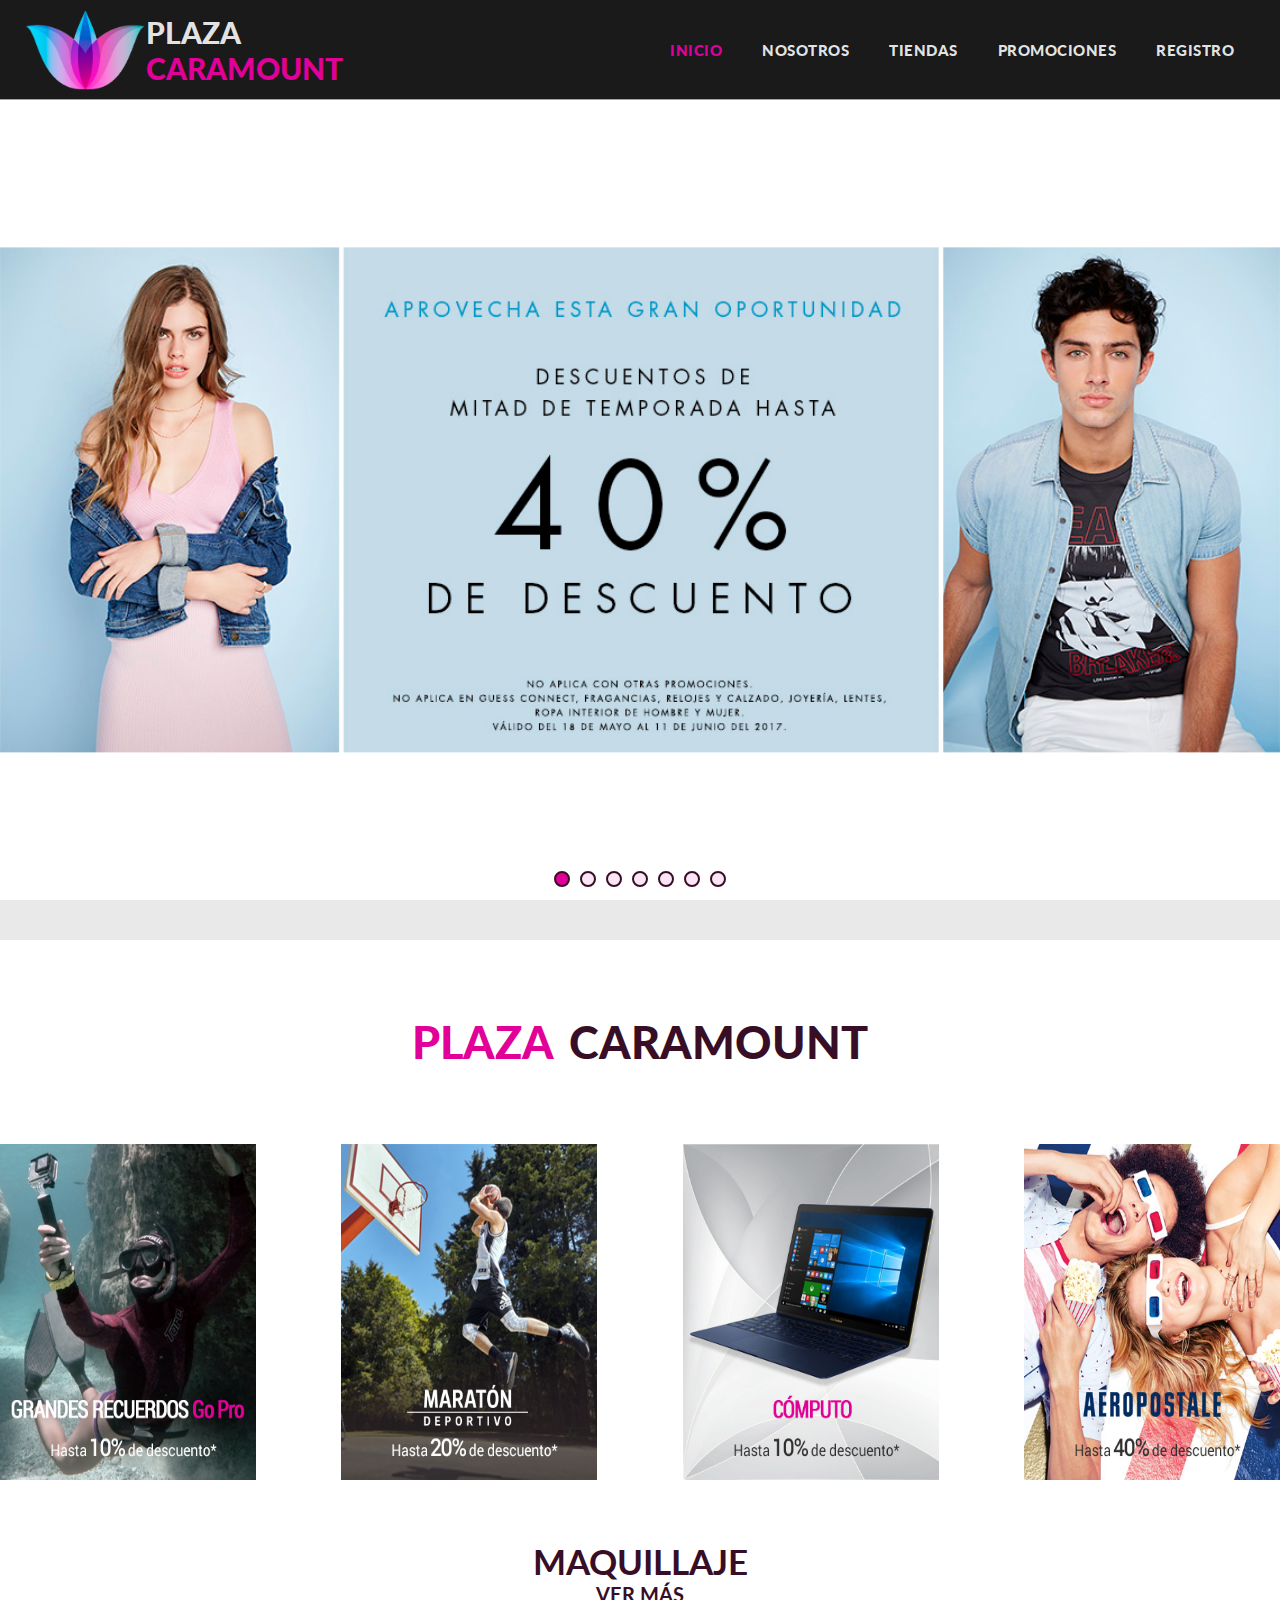
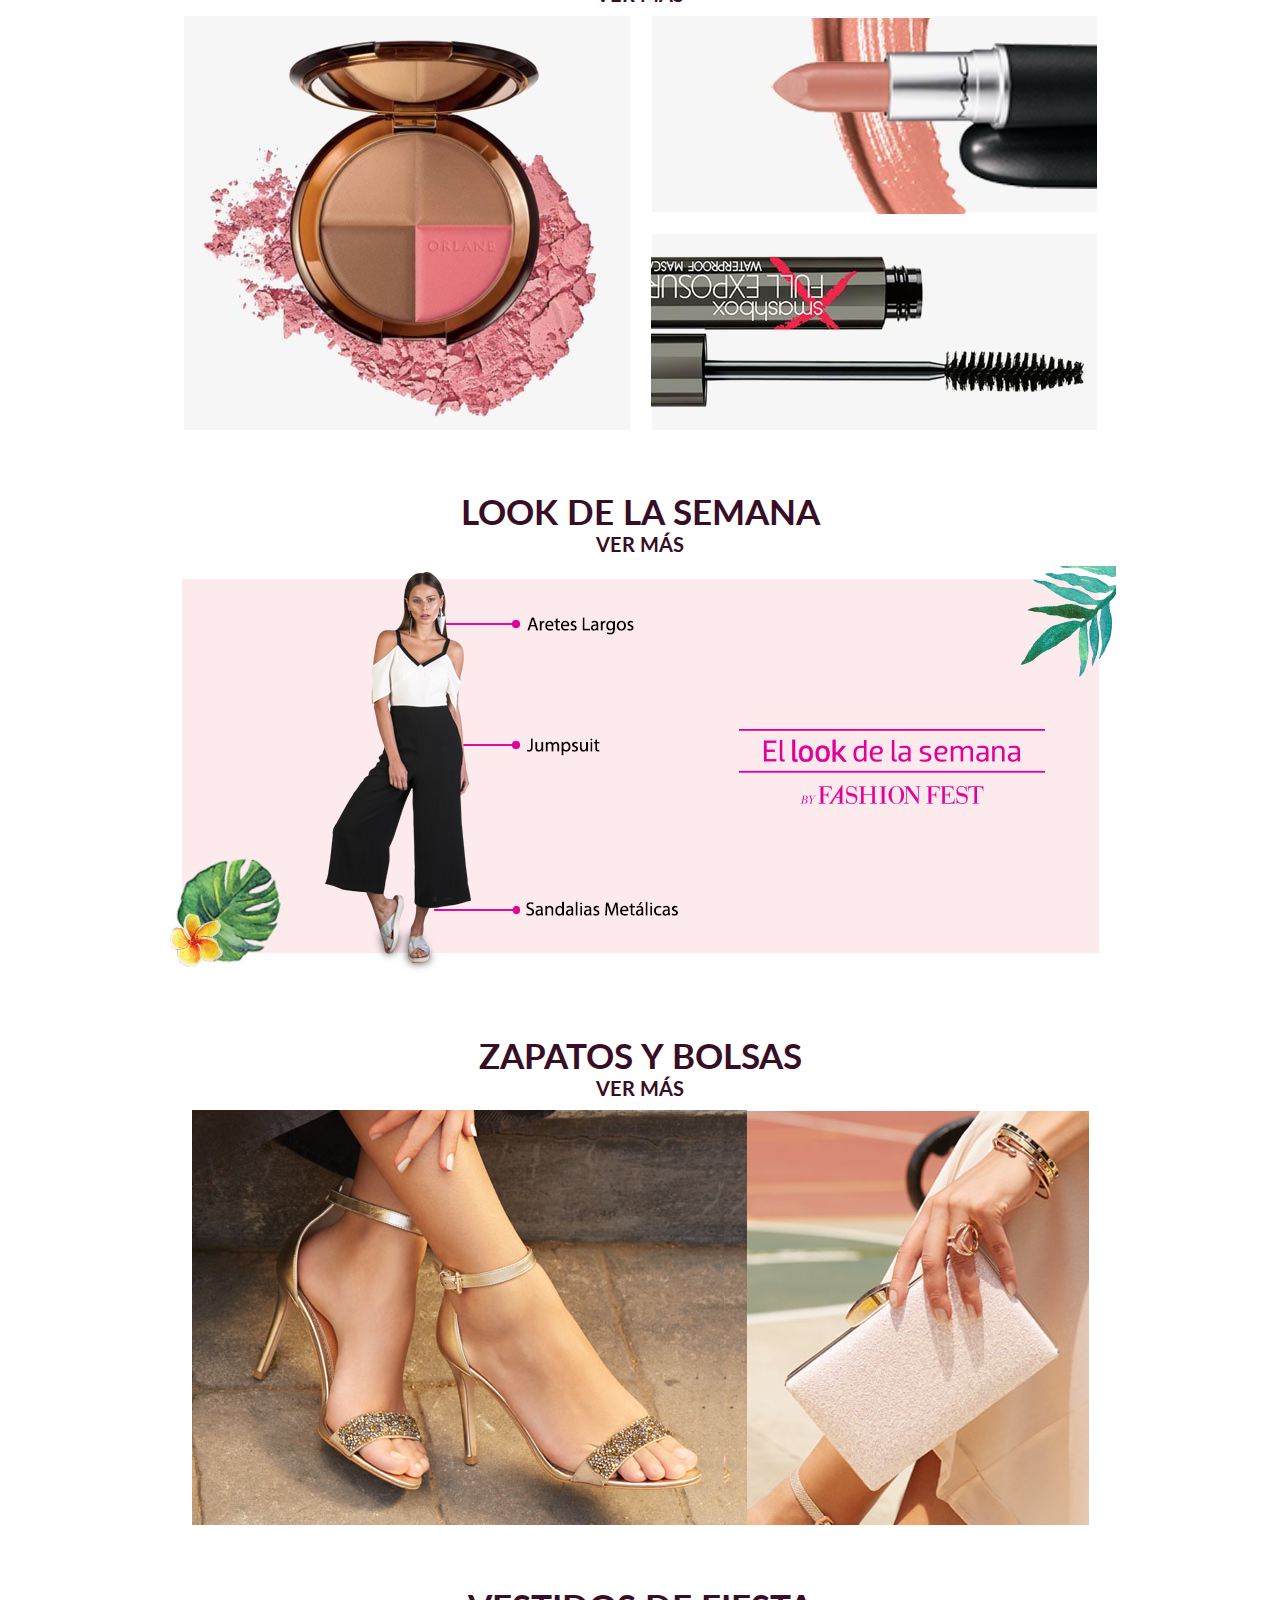
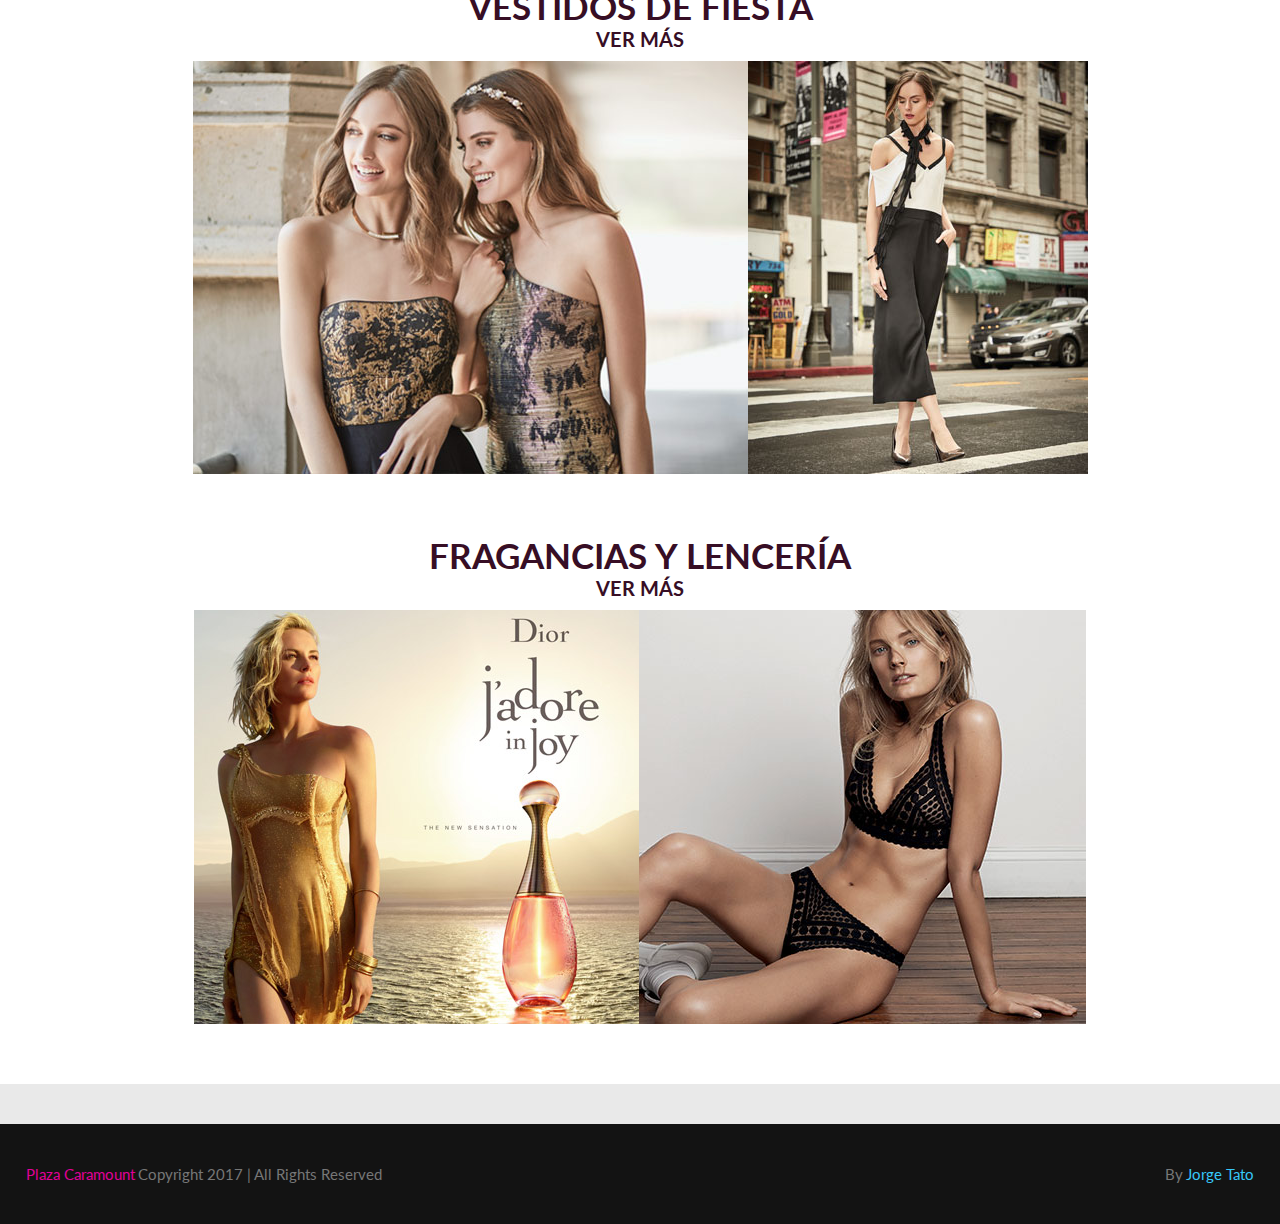
<file: docs/index.html>
<!DOCTYPE html>
<html lang="en">
  <head>
    <meta charset="UTF-8"/>
    <meta name="viewport" content="width=device-width, initial-scale=1.0"/>
    <meta http-equiv="X-UA-Compatible" content="ie=edge"/>
    <title>Plaza Olmos</title><!-- Titulo -->
<!-- Fuente 'Lato' -->
<link href='https://fonts.googleapis.com/css?family=Lato:400,700,300,100,100italic,900,300italic,400italic,700italic,900italic'   rel='stylesheet' type='text/css'>        
<!-- CSS Animaciones -->
<link rel="stylesheet" href="css/animate.css" media="screen" title="no title" charset="utf-8">
<!-- CSS Iconos -->
<link rel="stylesheet" href="css/icons.css" media="screen" title="no title" charset="utf-8">
<!-- CSS Styles -->
    <link rel="stylesheet" href="css/styles.css"/>
  </head>
  <body>
    <div id="wrapper"><!-- wrapper -->
      <main id="main"><!-- Main -->
        <div id="header_nav_wrapper">
          <div id="header_nav_wrapper_center">
            <header id="header"> <img src="img/logo.png" alt="" id="logomenu"/>
              <h2 id="plazacaramountmenu"><span class="plaza" id="plazamenu">Plaza </span><span class="caramount" id="caramountmenu">Caramount</span></h2><!-- Fin H2 -->
            </header><!-- Fin Header -->
            <nav id="nav">
              <div id="toggle"><span class="icon-menu"></span></div><!-- Fin Toggle -->
              <ul>
                <li><a href="#" id="amenu">Inicio</a></li>
                <li><a href="nosotros.html" id="amenu2">Nosotros</a></li>
                <li><a href="tiendas.html" id="amenu3">Tiendas</a></li>
                <li><a href="construccion.html" id="amenu4">Promociones</a></li>
                <li><a href="registro.html" id="amenu5">Registro</a></li>
              </ul>
            </nav><!-- Fin Nav -->
          </div><!-- Fin Header Nav Grapper Center -->
        </div><!-- Fin Header Nav wrapper -->
<!-- SLIDER -->
        <section class="slider-container">
          <ul class="slider-wrapper" id="slider"><!-- IMAGENES Y TEXTO -->
            <li class="slide-current"><img src="img/1.jpg" alt="Imagen 1"/>
              <div class="caption">
                <h3 class="caption-title">Arriba la moda</h3>
                <p>Hasta 40% de descuento y 9 meses sin intereses en toda la ropa de temporada.</p>
              </div>
            </li>
            <li><img src="img/2.jpg" alt="Imagen 2"/>
              <div class="caption">
                <h3 class="caption-title">Feria del Aire</h3>
                <p>Hasta 4% de descuento y 13 meses sin intereses en toda la linea blanca y accesorios para el hogar.</p>
              </div>
            </li>
            <li><img src="img/3.jpg" alt="Imagen 3"/>
              <div class="caption">
                <h3 class="caption-title">Dale vida a tu hogar</h3>
                <p>Hasta 15% de descuento en todos los muebles y accesorios para el hogar.</p>
              </div>
            </li>
            <li><img src="img/4.jpg" alt="Imagen 4"/>
              <div class="caption">
                <h3 class="caption-title">Maratón deportivo</h3>
                <p>Hasta 20% de descuento en todos los aparatos y accesorios deportivos.</p>
              </div>
            </li>
            <li><img src="img/5.jpg" alt="Imagen 5"/>
              <div class="caption">
                <h3 class="caption-title">Pantallas</h3>
                <p>Hasta 40% de descuento en todas las pantallas de todas las marcas.</p>
              </div>
            </li>
            <li><img src="img/6.jpg" alt="Imagen 6"/>
              <div class="caption">
                <h3 class="caption-title">Mujer Look de la semana</h3>
                <p>Descubre el look de la semana femenino por Fashion Fest y llevate increibles descuentos.</p>
              </div>
            </li>
            <li><img src="img/7.jpg" alt="Imagen 7"/>
              <div class="caption">
                <h3 class="caption-title">Hombre Look de la semana</h3>
                <p>Descubre el look de la semana masculino por Fashion Fest y llevate increibles descuentos.</p>
              </div>
            </li><!-- FIN IMAGENES Y TEXTO -->
          </ul><!-- FIN UL SLIDER WRAPPER -->
<!-- Controles -->
          <ul class="slider-controls" id="slider-controls"></ul>
        </section><!-- FIN SLIDER-CONTAINER -->
<!-- FIN SLIDER -->
        <section class="primero">
          <div class="sec1"><span class="in11">Plaza </span><span class="in12">Caramount</span></div>
          <div class="sec2"><img src="img/a1.jpg" alt="Go Pro"/><img src="img/a2.jpg" alt="Deportes"/><img src="img/a3.jpg" alt="Computo"/><img src="img/a4.jpg" alt="Aeropostale"/></div>
          <div class="sec3"><span class="in31">Maquillaje                </span></div>
          <div class="sec4"><a class="in41" href="construccion.html" target="Maquillage">Ver más</a></div>
          <div class="sec5"><img src="img/b1.jpg" alt=""/></div>
          <div class="sec3"><span class="in31">Look de la semana                </span></div>
          <div class="sec4"><a class="in41" href="construccion.html" target="Maquillage">Ver más</a></div>
          <div class="sec5"><img src="img/b2.jpg" alt=""/></div>
          <div class="sec3"><span class="in31">Zapatos y Bolsas               </span></div>
          <div class="sec4"><a class="in41" href="construccion.html" target="Maquillage">Ver más</a></div>
          <div class="sec5"><img src="img/b3.jpg" alt=""/><img src="img/b4.jpg" alt=""/></div>
          <div class="sec3"><span class="in31">Vestidos de Fiesta               </span></div>
          <div class="sec4"><a class="in41" href="construccion.html" target="Maquillage">Ver más</a></div>
          <div class="sec5"><img src="img/b5.jpg" alt=""/><img src="img/b6.jpg" alt=""/></div>
          <div class="sec3"><span class="in31">Fragancias y Lencería              </span></div>
          <div class="sec4"><a class="in41" href="construccion.html" target="Maquillage">Ver más</a></div>
          <div class="sec5"><img src="img/b7.jpg" alt=""/><img src="img/b8.jpg" alt=""/></div>
        </section>
      </main><!-- Fin Main -->                
    </div><!-- Fin Wrapper -->
    <footer id="footer">
      <div class="foot_contain">
        <div class="fot1"><a class="fot11" href="index.html">Plaza Caramount</a>
          <p class="fot12">Copyright 2017 | All Rights Reserved</p>
        </div>
        <div class="fot2"><span class="fot21">By</span><a class="fot22" href="https://www.facebook.com/jorge.tato.39">Jorge Tato</a></div>
      </div>
    </footer>
  </body>
</html>
<script src="js/jquery-3.2.1.min.js"></script><!-- JS Jquery -->
<script src="js/scripts.js"></script><!-- JS Scripts -->
</file>
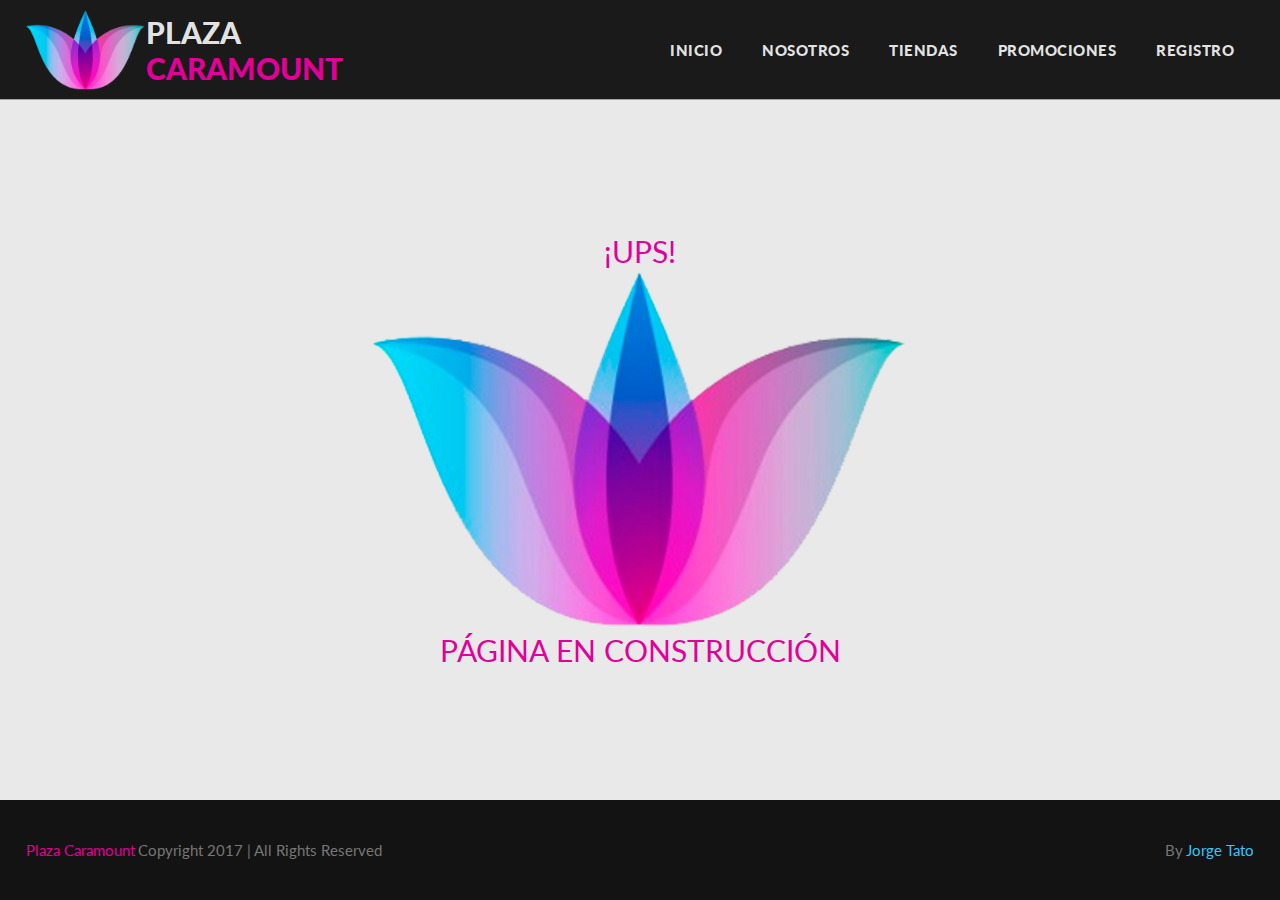
<file: docs/construccion.html>
<!DOCTYPE html>
<html lang="en">
  <head>
    <meta charset="UTF-8"/>
    <meta name="viewport" content="width=device-width, initial-scale=1.0"/>
    <meta http-equiv="X-UA-Compatible" content="ie=edge"/>
    <title>Plaza Olmos</title><!-- Titulo -->
<!-- Fuente 'Lato' -->
<link href='https://fonts.googleapis.com/css?family=Lato:400,700,300,100,100italic,900,300italic,400italic,700italic,900italic'   rel='stylesheet' type='text/css'>        
<!-- CSS Animaciones -->
<link rel="stylesheet" href="css/animate.css" media="screen" title="no title" charset="utf-8">
<!-- CSS Iconos -->
<link rel="stylesheet" href="css/icons.css" media="screen" title="no title" charset="utf-8">
<!-- CSS Styles -->
    <link rel="stylesheet" href="css/styles.css"/>
  </head>
  <body>
    <div id="wrapper"><!-- wrapper -->
      <main id="main"><!-- Main -->
        <div id="header_nav_wrapper">
          <div id="header_nav_wrapper_center">
            <header id="header"> <img src="img/logo.png" alt="" id="logomenu"/>
              <h2 id="plazacaramountmenu"><span class="plaza" id="plazamenu">Plaza </span><span class="caramount" id="caramountmenu">Caramount</span></h2><!-- Fin H2 -->
            </header><!-- Fin Header -->
            <nav id="nav">
              <div id="toggle"><span class="icon-menu"></span></div><!-- Fin Toggle -->
              <ul>
                <li><a href="index.html" id="amenu1">Inicio</a></li>
                <li><a href="nosotros.html" id="amenu2">Nosotros</a></li>
                <li><a href="tiendas.html" id="amenu3">Tiendas</a></li>
                <li><a href="construccion.html" id="amenu4">Promociones</a></li>
                <li><a href="registro.html" id="amenu5">Registro</a></li>
              </ul>
            </nav><!-- Fin Nav -->
          </div><!-- Fin Header Nav Grapper Center -->
        </div><!-- Fin Header Nav wrapper -->
        <div class="construccion">
          <div class="con2">
            <p>¡Ups!</p>
          </div>
          <div class="con1"><img src="img/logo.png" alt=""/></div>
          <div class="con2">
            <p>Página en construcción</p>
          </div>
        </div>
        <footer id="footer2">
          <div class="foot_contain">
            <div class="fot1"><a class="fot11" href="index.html">Plaza Caramount</a>
              <p class="fot12">Copyright 2017 | All Rights Reserved</p>
            </div>
            <div class="fot2"><span class="fot21">By</span><a class="fot22" href="https://www.facebook.com/jorge.tato.39">Jorge Tato</a></div>
          </div>
        </footer>
      </main><!-- Fin Main -->       
    </div><!-- Fin Wrapper -->        
  </body>
</html>
<script src="js/jquery-3.2.1.min.js"></script><!-- JS Jquery -->
<script src="js/scripts.js"></script><!-- JS Scripts -->
</file>
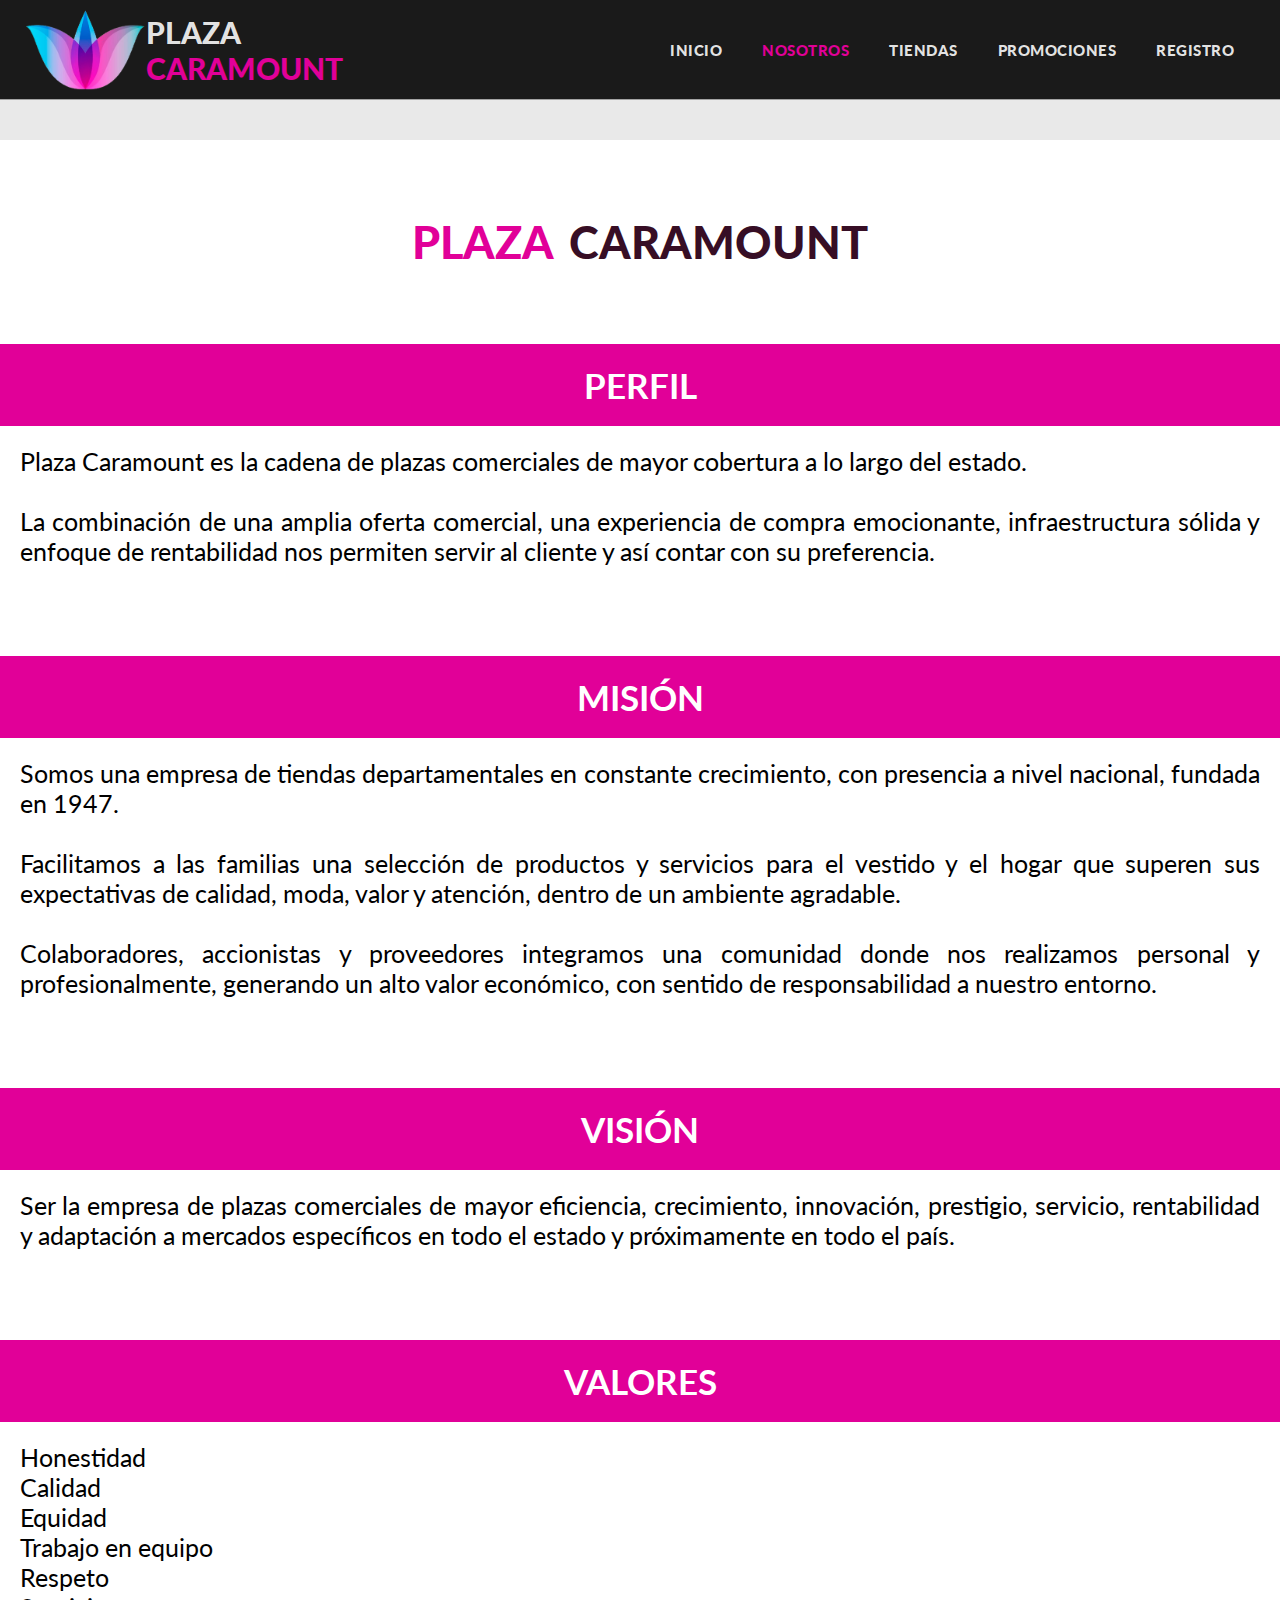
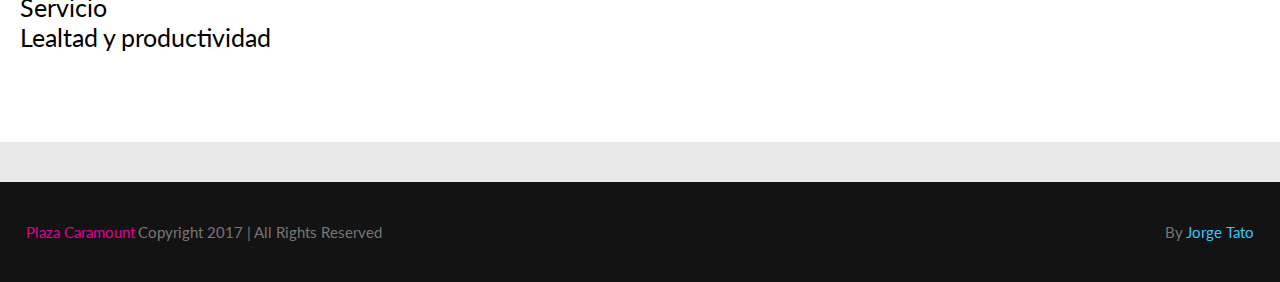
<file: docs/nosotros.html>
<!DOCTYPE html>
<html lang="en">
  <head>
    <meta charset="UTF-8"/>
    <meta name="viewport" content="width=device-width, initial-scale=1.0"/>
    <meta http-equiv="X-UA-Compatible" content="ie=edge"/>
    <title>Plaza Olmos</title><!-- Titulo -->
<!-- Fuente 'Lato' -->
<link href='https://fonts.googleapis.com/css?family=Lato:400,700,300,100,100italic,900,300italic,400italic,700italic,900italic'   rel='stylesheet' type='text/css'>        
<!-- CSS Animaciones -->
<link rel="stylesheet" href="css/animate.css" media="screen" title="no title" charset="utf-8">
<!-- CSS Iconos -->
<link rel="stylesheet" href="css/icons.css" media="screen" title="no title" charset="utf-8">
<!-- CSS Styles -->
    <link rel="stylesheet" href="css/styles.css"/>
  </head>
  <body>
    <div id="wrapper"><!-- wrapper -->
      <main id="main"><!-- Main -->
        <div id="header_nav_wrapper">
          <div id="header_nav_wrapper_center">
            <header id="header"> <img src="img/logo.png" alt="" id="logomenu"/>
              <h2 id="plazacaramountmenu"><span class="plaza" id="plazamenu">Plaza </span><span class="caramount" id="caramountmenu">Caramount</span></h2><!-- Fin H2 -->
            </header><!-- Fin Header -->
            <nav id="nav">
              <div id="toggle"><span class="icon-menu"></span></div><!-- Fin Toggle -->
              <ul>
                <li><a href="index.html" id="amenu1">Inicio</a></li>
                <li><a href="nosotros.html" id="amenu">Nosotros</a></li>
                <li><a href="tiendas.html" id="amenu2">Tiendas</a></li>
                <li><a href="construccion.html" id="amenu4">Promociones</a></li>
                <li><a href="registro.html" id="amenu5">Registro</a></li>
              </ul>
            </nav><!-- Fin Nav -->
          </div><!-- Fin Header Nav Grapper Center -->
        </div><!-- Fin Header Nav wrapper -->
        <section class="primeron">
          <div class="nst1"><span class="nst11">Plaza </span><span class="nst12">Caramount                            </span></div>
          <div class="nst3"><span class="nst31">Perfil</span></div>
          <div class="nst5">
            <div class="nst51">
              <p>Plaza Caramount es la cadena de plazas comerciales de mayor cobertura a lo largo del estado. </p><br/>
              <p>La combinación de una amplia oferta comercial, una experiencia de compra emocionante, infraestructura sólida y enfoque de rentabilidad nos permiten servir al cliente y así contar con su preferencia.</p>
            </div>
          </div>
          <div class="nst3"><span class="nst31">Misión</span></div>
          <div class="nst5">
            <div class="nst51">
              <p>Somos una empresa de tiendas departamentales en constante crecimiento, con presencia a nivel nacional, fundada en 1947. </p><br/>
              <p>Facilitamos a las familias una selección de productos y servicios para el vestido y el hogar que superen sus expectativas de calidad, moda, valor y atención, dentro de un ambiente agradable.</p><br/>
              <p>Colaboradores, accionistas y proveedores integramos una comunidad donde nos realizamos personal y profesionalmente, generando un alto valor económico, con sentido de responsabilidad a nuestro entorno.</p>
            </div>
          </div>
          <div class="nst3"><span class="nst31">Visión</span></div>
          <div class="nst5">
            <div class="nst51">
              <p>Ser la empresa de plazas comerciales de mayor eficiencia, crecimiento, innovación, prestigio, servicio, rentabilidad y adaptación a mercados específicos en todo el estado y próximamente en todo el país.</p>
            </div>
          </div>
          <div class="nst3"><span class="nst31">Valores</span></div>
          <div class="nst5">
            <div class="nst51">
              <p>Honestidad</p>
              <p>Calidad</p>
              <p>Equidad</p>
              <p>Trabajo en equipo</p>
              <p>Respeto</p>
              <p>Servicio</p>
              <p>Lealtad y productividad</p>
            </div>
          </div>
        </section>
      </main><!-- Fin Main -->                
    </div><!-- Fin Wrapper -->
    <footer id="footer">
      <div class="foot_contain">
        <div class="fot1"><a class="fot11" href="index.html">Plaza Caramount</a>
          <p class="fot12">Copyright 2017 | All Rights Reserved</p>
        </div>
        <div class="fot2"><span class="fot21">By</span><a class="fot22" href="https://www.facebook.com/jorge.tato.39">Jorge Tato</a></div>
      </div>
    </footer>
  </body>
</html>
<script src="js/jquery-3.2.1.min.js"></script><!-- JS Jquery -->
<script src="js/scripts.js"></script><!-- JS Scripts -->
</file>
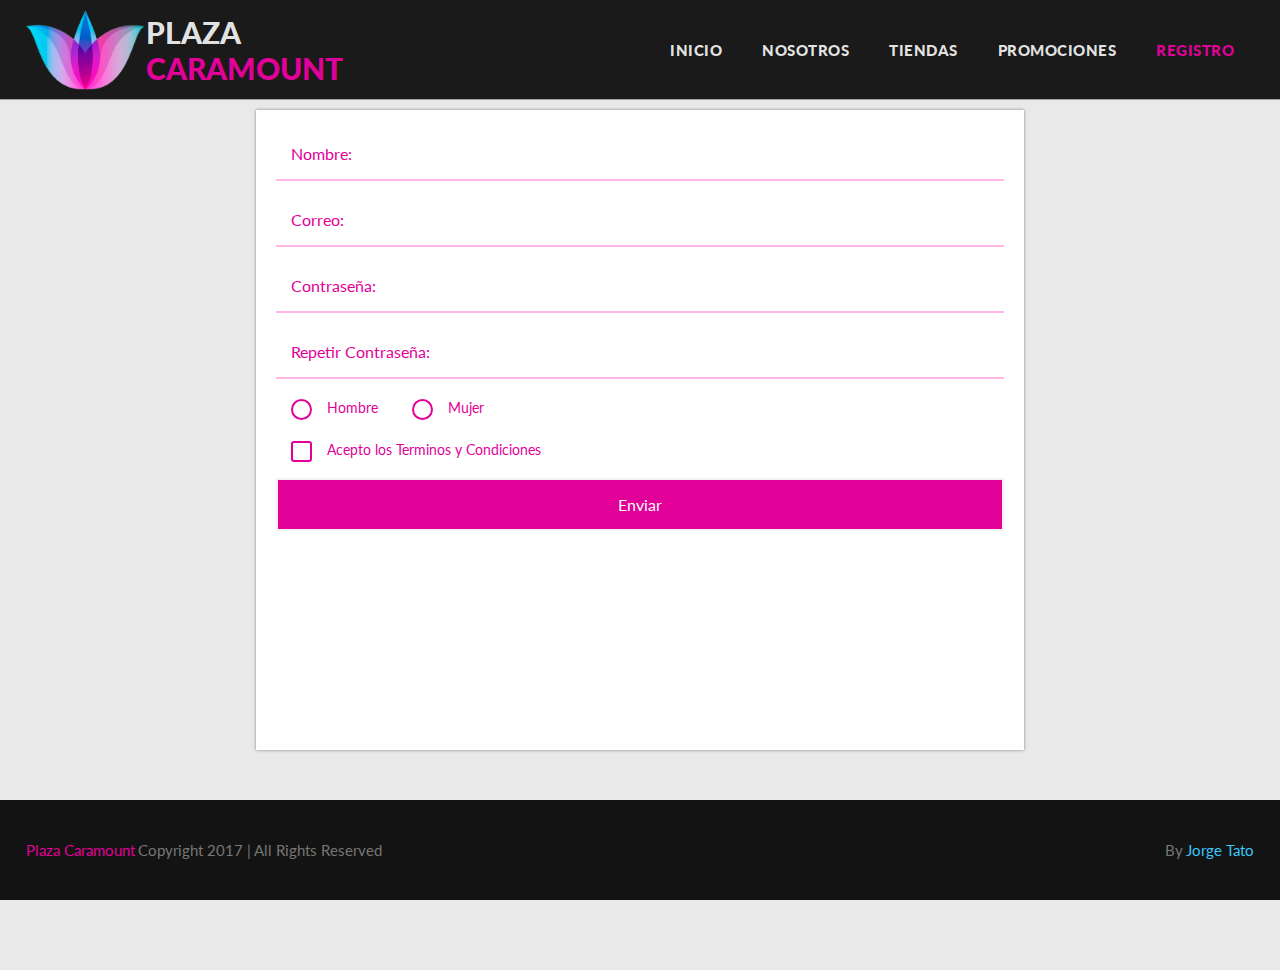
<file: docs/registro.html>
<!DOCTYPE html>
<html lang="en">
  <head>
    <meta charset="UTF-8"/>
    <meta name="viewport" content="width=device-width, initial-scale=1.0"/>
    <meta http-equiv="X-UA-Compatible" content="ie=edge"/>
    <title>Plaza Olmos</title><!-- Titulo -->
<!-- Fuente 'Lato' -->
<link href='https://fonts.googleapis.com/css?family=Lato:400,700,300,100,100italic,900,300italic,400italic,700italic,900italic'   rel='stylesheet' type='text/css'>        
<!-- CSS Animaciones -->
<link rel="stylesheet" href="css/animate.css" media="screen" title="no title" charset="utf-8">
<!-- CSS Iconos -->
<link rel="stylesheet" href="css/icons.css" media="screen" title="no title" charset="utf-8">
<!-- CSS Styles -->
    <link rel="stylesheet" href="css/styles.css"/>
  </head>
  <body>
    <div id="wrapper"><!-- wrapper -->
      <main id="main"><!-- Main -->
        <div id="header_nav_wrapper">
          <div id="header_nav_wrapper_center">
            <header id="header"> <img src="img/logo.png" alt="" id="logomenu"/>
              <h2 id="plazacaramountmenu"><span class="plaza" id="plazamenu">Plaza </span><span class="caramount" id="caramountmenu">Caramount</span></h2><!-- Fin H2 -->
            </header><!-- Fin Header -->
            <nav id="nav">
              <div id="toggle"><span class="icon-menu"></span></div><!-- Fin Toggle -->
              <ul>
                <li><a href="index.html" id="amenu1">Inicio</a></li>
                <li><a href="nosotros.html" id="amenu2">Nosotros</a></li>
                <li><a href="tiendas.html" id="amenu3">Tiendas</a></li>
                <li><a href="construccion.html" id="amenu4">Promociones</a></li>
                <li><a href="#" id="amenu">Registro</a></li>
              </ul>
            </nav><!-- Fin Nav -->
          </div><!-- Fin Header Nav Grapper Center -->
        </div><!-- Fin Header Nav wrapper -->
        <div class="contenedor-formulario">
          <div class="wrap">
            <form class="formulario" action="" name="formulario_registro" method="get">
              <div>
                <div class="input-group">
                  <input type="text" id="nombre" name="nombre"/>
                  <label class="label" for="nombre">Nombre:</label>
                </div>
                <div class="input-group">
                  <input type="email" id="correo" name="correo"/>
                  <label class="label" for="correo">Correo:</label>
                </div>
                <div class="input-group">
                  <input type="password" id="pass" name="pass"/>
                  <label class="label" for="pass">Contraseña:</label>
                </div>
                <div class="input-group">
                  <input type="password" id="pass2" name="pass2"/>
                  <label class="label" for="pass2">Repetir Contraseña:</label>
                </div>
                <div class="input-group radio">
                  <input type="radio" name="sexo" id="hombre" value="Hombre"/>
                  <label for="hombre">Hombre</label>
                  <input type="radio" name="sexo" id="mujer" value="Mujer"/>
                  <label for="mujer">Mujer</label>
                </div>
                <div class="input-group checkbox">
                  <input type="checkbox" name="terminos" id="terminos" value="true"/>
                  <label for="terminos">Acepto los Terminos y Condiciones</label>
                </div>
                <input type="submit" id="btn-submit" value="Enviar"/>
              </div>
            </form><!-- Fin Form --> 
          </div><!-- Fin wrap formulario --> 
        </div><!-- Fin Formulario--> 
        <footer id="footer2">
          <div class="foot_contain">
            <div class="fot1"><a class="fot11" href="index.html">Plaza Caramount</a>
              <p class="fot12">Copyright 2017 | All Rights Reserved</p>
            </div>
            <div class="fot2"><span class="fot21">By</span><a class="fot22" href="https://www.facebook.com/jorge.tato.39">Jorge Tato</a></div>
          </div>
        </footer>
      </main><!-- Fin Main -->       
    </div><!-- Fin Wrapper -->        
  </body>
</html>
<script src="js/jquery-3.2.1.min.js"></script><!-- JS Jquery -->
<script src="js/scripts.js"></script><!-- JS Scripts -->
</file>
<file: docs/css/icons.css>
@font-face {
    font-family: 'icomoon';
    src:    url('fonts/icomoon.eot?fkep4t');
    src:    url('fonts/icomoon.eot?fkep4t#iefix') format('embedded-opentype'),
        url('fonts/icomoon.ttf?fkep4t') format('truetype'),
        url('fonts/icomoon.woff?fkep4t') format('woff'),
        url('fonts/icomoon.svg?fkep4t#icomoon') format('svg');
    font-weight: normal;
    font-style: normal;
}

[class^="icon-"], [class*=" icon-"] {
    /* use !important to prevent issues with browser extensions that change fonts */
    font-family: 'icomoon' !important;
    speak: none;
    font-style: normal;
    font-weight: normal;
    font-variant: normal;
    text-transform: none;
    line-height: 1;

    /* Better Font Rendering =========== */
    -webkit-font-smoothing: antialiased;
    -moz-osx-font-smoothing: grayscale;
}

.icon-add-to-list:before {
    content: "\e900";
}
.icon-classic-computer:before {
    content: "\e901";
}
.icon-controller-fast-backward:before {
    content: "\e902";
}
.icon-creative-commons-attribution:before {
    content: "\e903";
}
.icon-creative-commons-noderivs:before {
    content: "\e904";
}
.icon-creative-commons-noncommercial-eu:before {
    content: "\e905";
}
.icon-creative-commons-noncommercial-us:before {
    content: "\e906";
}
.icon-creative-commons-public-domain:before {
    content: "\e907";
}
.icon-creative-commons-remix:before {
    content: "\e908";
}
.icon-creative-commons-share:before {
    content: "\e909";
}
.icon-creative-commons-sharealike:before {
    content: "\e90a";
}
.icon-creative-commons:before {
    content: "\e90b";
}
.icon-document-landscape:before {
    content: "\e90c";
}
.icon-remove-user:before {
    content: "\e90d";
}
.icon-warning:before {
    content: "\e90e";
}
.icon-arrow-bold-down:before {
    content: "\e90f";
}
.icon-arrow-bold-left:before {
    content: "\e910";
}
.icon-arrow-bold-right:before {
    content: "\e911";
}
.icon-arrow-bold-up:before {
    content: "\e912";
}
.icon-arrow-down:before {
    content: "\e913";
}
.icon-arrow-left:before {
    content: "\e914";
}
.icon-arrow-long-down:before {
    content: "\e915";
}
.icon-arrow-long-left:before {
    content: "\e916";
}
.icon-arrow-long-right:before {
    content: "\e917";
}
.icon-arrow-long-up:before {
    content: "\e918";
}
.icon-arrow-right:before {
    content: "\e919";
}
.icon-arrow-up:before {
    content: "\e91a";
}
.icon-arrow-with-circle-down:before {
    content: "\e91b";
}
.icon-arrow-with-circle-left:before {
    content: "\e91c";
}
.icon-arrow-with-circle-right:before {
    content: "\e91d";
}
.icon-arrow-with-circle-up:before {
    content: "\e91e";
}
.icon-bookmark:before {
    content: "\e91f";
}
.icon-bookmarks:before {
    content: "\e920";
}
.icon-chevron-down:before {
    content: "\e921";
}
.icon-chevron-left:before {
    content: "\e922";
}
.icon-chevron-right:before {
    content: "\e923";
}
.icon-chevron-small-down:before {
    content: "\e924";
}
.icon-chevron-small-left:before {
    content: "\e925";
}
.icon-chevron-small-right:before {
    content: "\e926";
}
.icon-chevron-small-up:before {
    content: "\e927";
}
.icon-chevron-thin-down:before {
    content: "\e928";
}
.icon-chevron-thin-left:before {
    content: "\e929";
}
.icon-chevron-thin-right:before {
    content: "\e92a";
}
.icon-chevron-thin-up:before {
    content: "\e92b";
}
.icon-chevron-up:before {
    content: "\e92c";
}
.icon-chevron-with-circle-down:before {
    content: "\e92d";
}
.icon-chevron-with-circle-left:before {
    content: "\e92e";
}
.icon-chevron-with-circle-right:before {
    content: "\e92f";
}
.icon-chevron-with-circle-up:before {
    content: "\e930";
}
.icon-cloud:before {
    content: "\e931";
}
.icon-controller-fast-forward:before {
    content: "\e932";
}
.icon-controller-jump-to-start:before {
    content: "\e933";
}
.icon-controller-next:before {
    content: "\e934";
}
.icon-controller-paus:before {
    content: "\e935";
}
.icon-controller-play:before {
    content: "\e936";
}
.icon-controller-record:before {
    content: "\e937";
}
.icon-controller-stop:before {
    content: "\e938";
}
.icon-controller-volume:before {
    content: "\e939";
}
.icon-dot-single:before {
    content: "\e93a";
}
.icon-dots-three-horizontal:before {
    content: "\e93b";
}
.icon-dots-three-vertical:before {
    content: "\e93c";
}
.icon-dots-two-horizontal:before {
    content: "\e93d";
}
.icon-dots-two-vertical:before {
    content: "\e93e";
}
.icon-download:before {
    content: "\e93f";
}
.icon-emoji-flirt:before {
    content: "\e940";
}
.icon-flow-branch:before {
    content: "\e941";
}
.icon-flow-cascade:before {
    content: "\e942";
}
.icon-flow-line:before {
    content: "\e943";
}
.icon-flow-parallel:before {
    content: "\e944";
}
.icon-flow-tree:before {
    content: "\e945";
}
.icon-install:before {
    content: "\e946";
}
.icon-layers:before {
    content: "\e947";
}
.icon-open-book:before {
    content: "\e948";
}
.icon-resize-100:before {
    content: "\e949";
}
.icon-resize-full-screen:before {
    content: "\e94a";
}
.icon-save:before {
    content: "\e94b";
}
.icon-select-arrows:before {
    content: "\e94c";
}
.icon-sound-mute:before {
    content: "\e94d";
}
.icon-sound:before {
    content: "\e94e";
}
.icon-trash:before {
    content: "\e94f";
}
.icon-triangle-down:before {
    content: "\e950";
}
.icon-triangle-left:before {
    content: "\e951";
}
.icon-triangle-right:before {
    content: "\e952";
}
.icon-triangle-up:before {
    content: "\e953";
}
.icon-uninstall:before {
    content: "\e954";
}
.icon-upload-to-cloud:before {
    content: "\e955";
}
.icon-upload:before {
    content: "\e956";
}
.icon-add-user:before {
    content: "\e957";
}
.icon-address:before {
    content: "\e958";
}
.icon-adjust:before {
    content: "\e959";
}
.icon-air:before {
    content: "\e95a";
}
.icon-aircraft-landing:before {
    content: "\e95b";
}
.icon-aircraft-take-off:before {
    content: "\e95c";
}
.icon-aircraft:before {
    content: "\e95d";
}
.icon-align-bottom:before {
    content: "\e95e";
}
.icon-align-horizontal-middle:before {
    content: "\e95f";
}
.icon-align-left:before {
    content: "\e960";
}
.icon-align-right:before {
    content: "\e961";
}
.icon-align-top:before {
    content: "\e962";
}
.icon-align-vertical-middle:before {
    content: "\e963";
}
.icon-archive:before {
    content: "\e964";
}
.icon-area-graph:before {
    content: "\e965";
}
.icon-attachment:before {
    content: "\e966";
}
.icon-awareness-ribbon:before {
    content: "\e967";
}
.icon-back-in-time:before {
    content: "\e968";
}
.icon-back:before {
    content: "\e969";
}
.icon-bar-graph:before {
    content: "\e96a";
}
.icon-battery:before {
    content: "\e96b";
}
.icon-beamed-note:before {
    content: "\e96c";
}
.icon-bell:before {
    content: "\e96d";
}
.icon-blackboard:before {
    content: "\e96e";
}
.icon-block:before {
    content: "\e96f";
}
.icon-book:before {
    content: "\e970";
}
.icon-bowl:before {
    content: "\e971";
}
.icon-box:before {
    content: "\e972";
}
.icon-briefcase:before {
    content: "\e973";
}
.icon-browser:before {
    content: "\e974";
}
.icon-brush:before {
    content: "\e975";
}
.icon-bucket:before {
    content: "\e976";
}
.icon-cake:before {
    content: "\e977";
}
.icon-calculator:before {
    content: "\e978";
}
.icon-calendar:before {
    content: "\e979";
}
.icon-camera:before {
    content: "\e97a";
}
.icon-ccw:before {
    content: "\e97b";
}
.icon-chat:before {
    content: "\e97c";
}
.icon-check:before {
    content: "\e97d";
}
.icon-circle-with-cross:before {
    content: "\e97e";
}
.icon-circle-with-minus:before {
    content: "\e97f";
}
.icon-circle-with-plus:before {
    content: "\e980";
}
.icon-circle:before {
    content: "\e981";
}
.icon-circular-graph:before {
    content: "\e982";
}
.icon-clapperboard:before {
    content: "\e983";
}
.icon-clipboard:before {
    content: "\e984";
}
.icon-clock:before {
    content: "\e985";
}
.icon-code:before {
    content: "\e986";
}
.icon-cog:before {
    content: "\e987";
}
.icon-colours:before {
    content: "\e988";
}
.icon-compass:before {
    content: "\e989";
}
.icon-copy:before {
    content: "\e98a";
}
.icon-credit-card:before {
    content: "\e98b";
}
.icon-credit:before {
    content: "\e98c";
}
.icon-cross:before {
    content: "\e98d";
}
.icon-cup:before {
    content: "\e98e";
}
.icon-cw:before {
    content: "\e98f";
}
.icon-cycle:before {
    content: "\e990";
}
.icon-database:before {
    content: "\e991";
}
.icon-dial-pad:before {
    content: "\e992";
}
.icon-direction:before {
    content: "\e993";
}
.icon-document:before {
    content: "\e994";
}
.icon-documents:before {
    content: "\e995";
}
.icon-drink:before {
    content: "\e996";
}
.icon-drive:before {
    content: "\e997";
}
.icon-drop:before {
    content: "\e998";
}
.icon-edit:before {
    content: "\e999";
}
.icon-email:before {
    content: "\e99a";
}
.icon-emoji-happy:before {
    content: "\e99b";
}
.icon-emoji-neutral:before {
    content: "\e99c";
}
.icon-emoji-sad:before {
    content: "\e99d";
}
.icon-erase:before {
    content: "\e99e";
}
.icon-eraser:before {
    content: "\e99f";
}
.icon-export:before {
    content: "\e9a0";
}
.icon-eye:before {
    content: "\e9a1";
}
.icon-feather:before {
    content: "\e9a2";
}
.icon-flag:before {
    content: "\e9a3";
}
.icon-flash:before {
    content: "\e9a4";
}
.icon-flashlight:before {
    content: "\e9a5";
}
.icon-flat-brush:before {
    content: "\e9a6";
}
.icon-folder-images:before {
    content: "\e9a7";
}
.icon-folder-music:before {
    content: "\e9a8";
}
.icon-folder-video:before {
    content: "\e9a9";
}
.icon-folder:before {
    content: "\e9aa";
}
.icon-forward:before {
    content: "\e9ab";
}
.icon-funnel:before {
    content: "\e9ac";
}
.icon-game-controller:before {
    content: "\e9ad";
}
.icon-gauge:before {
    content: "\e9ae";
}
.icon-globe:before {
    content: "\e9af";
}
.icon-graduation-cap:before {
    content: "\e9b0";
}
.icon-grid:before {
    content: "\e9b1";
}
.icon-hair-cross:before {
    content: "\e9b2";
}
.icon-hand:before {
    content: "\e9b3";
}
.icon-heart-outlined:before {
    content: "\e9b4";
}
.icon-heart:before {
    content: "\e9b5";
}
.icon-help-with-circle:before {
    content: "\e9b6";
}
.icon-help:before {
    content: "\e9b7";
}
.icon-home:before {
    content: "\e9b8";
}
.icon-hour-glass:before {
    content: "\e9b9";
}
.icon-image-inverted:before {
    content: "\e9ba";
}
.icon-image:before {
    content: "\e9bb";
}
.icon-images:before {
    content: "\e9bc";
}
.icon-inbox:before {
    content: "\e9bd";
}
.icon-infinity:before {
    content: "\e9be";
}
.icon-info-with-circle:before {
    content: "\e9bf";
}
.icon-info:before {
    content: "\e9c0";
}
.icon-key:before {
    content: "\e9c1";
}
.icon-keyboard:before {
    content: "\e9c2";
}
.icon-lab-flask:before {
    content: "\e9c3";
}
.icon-landline:before {
    content: "\e9c4";
}
.icon-language:before {
    content: "\e9c5";
}
.icon-laptop:before {
    content: "\e9c6";
}
.icon-leaf:before {
    content: "\e9c7";
}
.icon-level-down:before {
    content: "\e9c8";
}
.icon-level-up:before {
    content: "\e9c9";
}
.icon-lifebuoy:before {
    content: "\e9ca";
}
.icon-light-bulb:before {
    content: "\e9cb";
}
.icon-light-down:before {
    content: "\e9cc";
}
.icon-light-up:before {
    content: "\e9cd";
}
.icon-line-graph:before {
    content: "\e9ce";
}
.icon-link:before {
    content: "\e9cf";
}
.icon-list:before {
    content: "\e9d0";
}
.icon-location-pin:before {
    content: "\e9d1";
}
.icon-location:before {
    content: "\e9d2";
}
.icon-lock-open:before {
    content: "\e9d3";
}
.icon-lock:before {
    content: "\e9d4";
}
.icon-log-out:before {
    content: "\e9d5";
}
.icon-login:before {
    content: "\e9d6";
}
.icon-loop:before {
    content: "\e9d7";
}
.icon-magnet:before {
    content: "\e9d8";
}
.icon-magnifying-glass:before {
    content: "\e9d9";
}
.icon-mail:before {
    content: "\e9da";
}
.icon-man:before {
    content: "\e9db";
}
.icon-map:before {
    content: "\e9dc";
}
.icon-mask:before {
    content: "\e9dd";
}
.icon-medal:before {
    content: "\e9de";
}
.icon-megaphone:before {
    content: "\e9df";
}
.icon-menu:before {
    content: "\e9e0";
}
.icon-message:before {
    content: "\e9e1";
}
.icon-mic:before {
    content: "\e9e2";
}
.icon-minus:before {
    content: "\e9e3";
}
.icon-mobile:before {
    content: "\e9e4";
}
.icon-modern-mic:before {
    content: "\e9e5";
}
.icon-moon:before {
    content: "\e9e6";
}
.icon-mouse:before {
    content: "\e9e7";
}
.icon-music:before {
    content: "\e9e8";
}
.icon-network:before {
    content: "\e9e9";
}
.icon-new-message:before {
    content: "\e9ea";
}
.icon-new:before {
    content: "\e9eb";
}
.icon-news:before {
    content: "\e9ec";
}
.icon-note:before {
    content: "\e9ed";
}
.icon-notification:before {
    content: "\e9ee";
}
.icon-old-mobile:before {
    content: "\e9ef";
}
.icon-old-phone:before {
    content: "\e9f0";
}
.icon-palette:before {
    content: "\e9f1";
}
.icon-paper-plane:before {
    content: "\e9f2";
}
.icon-pencil:before {
    content: "\e9f3";
}
.icon-phone:before {
    content: "\e9f4";
}
.icon-pie-chart:before {
    content: "\e9f5";
}
.icon-pin:before {
    content: "\e9f6";
}
.icon-plus:before {
    content: "\e9f7";
}
.icon-popup:before {
    content: "\e9f8";
}
.icon-power-plug:before {
    content: "\e9f9";
}
.icon-price-ribbon:before {
    content: "\e9fa";
}
.icon-price-tag:before {
    content: "\e9fb";
}
.icon-print:before {
    content: "\e9fc";
}
.icon-progress-empty:before {
    content: "\e9fd";
}
.icon-progress-full:before {
    content: "\e9fe";
}
.icon-progress-one:before {
    content: "\e9ff";
}
.icon-progress-two:before {
    content: "\ea00";
}
.icon-publish:before {
    content: "\ea01";
}
.icon-quote:before {
    content: "\ea02";
}
.icon-radio:before {
    content: "\ea03";
}
.icon-reply-all:before {
    content: "\ea04";
}
.icon-reply:before {
    content: "\ea05";
}
.icon-retweet:before {
    content: "\ea06";
}
.icon-rocket:before {
    content: "\ea07";
}
.icon-round-brush:before {
    content: "\ea08";
}
.icon-rss:before {
    content: "\ea09";
}
.icon-ruler:before {
    content: "\ea0a";
}
.icon-scissors:before {
    content: "\ea0b";
}
.icon-share-alternitive:before {
    content: "\ea0c";
}
.icon-share:before {
    content: "\ea0d";
}
.icon-shareable:before {
    content: "\ea0e";
}
.icon-shield:before {
    content: "\ea0f";
}
.icon-shop:before {
    content: "\ea10";
}
.icon-shopping-bag:before {
    content: "\ea11";
}
.icon-shopping-basket:before {
    content: "\ea12";
}
.icon-shopping-cart:before {
    content: "\ea13";
}
.icon-shuffle:before {
    content: "\ea14";
}
.icon-signal:before {
    content: "\ea15";
}
.icon-sound-mix:before {
    content: "\ea16";
}
.icon-sports-club:before {
    content: "\ea17";
}
.icon-spreadsheet:before {
    content: "\ea18";
}
.icon-squared-cross:before {
    content: "\ea19";
}
.icon-squared-minus:before {
    content: "\ea1a";
}
.icon-squared-plus:before {
    content: "\ea1b";
}
.icon-star-outlined:before {
    content: "\ea1c";
}
.icon-star:before {
    content: "\ea1d";
}
.icon-stopwatch:before {
    content: "\ea1e";
}
.icon-suitcase:before {
    content: "\ea1f";
}
.icon-swap:before {
    content: "\ea20";
}
.icon-sweden:before {
    content: "\ea21";
}
.icon-switch:before {
    content: "\ea22";
}
.icon-tablet:before {
    content: "\ea23";
}
.icon-tag:before {
    content: "\ea24";
}
.icon-text-document-inverted:before {
    content: "\ea25";
}
.icon-text-document:before {
    content: "\ea26";
}
.icon-text:before {
    content: "\ea27";
}
.icon-thermometer:before {
    content: "\ea28";
}
.icon-thumbs-down:before {
    content: "\ea29";
}
.icon-thumbs-up:before {
    content: "\ea2a";
}
.icon-thunder-cloud:before {
    content: "\ea2b";
}
.icon-ticket:before {
    content: "\ea2c";
}
.icon-time-slot:before {
    content: "\ea2d";
}
.icon-tools:before {
    content: "\ea2e";
}
.icon-traffic-cone:before {
    content: "\ea2f";
}
.icon-tree:before {
    content: "\ea30";
}
.icon-trophy:before {
    content: "\ea31";
}
.icon-tv:before {
    content: "\ea32";
}
.icon-typing:before {
    content: "\ea33";
}
.icon-unread:before {
    content: "\ea34";
}
.icon-untag:before {
    content: "\ea35";
}
.icon-user:before {
    content: "\ea36";
}
.icon-users:before {
    content: "\ea37";
}
.icon-v-card:before {
    content: "\ea38";
}
.icon-video:before {
    content: "\ea39";
}
.icon-vinyl:before {
    content: "\ea3a";
}
.icon-voicemail:before {
    content: "\ea3b";
}
.icon-wallet:before {
    content: "\ea3c";
}
.icon-water:before {
    content: "\ea3d";
}
.icon-500px-with-circle:before {
    content: "\ea3e";
}
.icon-500px:before {
    content: "\ea3f";
}
.icon-basecamp:before {
    content: "\ea40";
}
.icon-behance:before {
    content: "\ea41";
}
.icon-creative-cloud:before {
    content: "\ea42";
}
.icon-dropbox:before {
    content: "\ea43";
}
.icon-evernote:before {
    content: "\ea44";
}
.icon-flattr:before {
    content: "\ea45";
}
.icon-foursquare:before {
    content: "\ea46";
}
.icon-google-drive:before {
    content: "\ea47";
}
.icon-google-hangouts:before {
    content: "\ea48";
}
.icon-grooveshark:before {
    content: "\ea49";
}
.icon-icloud:before {
    content: "\ea4a";
}
.icon-mixi:before {
    content: "\ea4b";
}
.icon-onedrive:before {
    content: "\ea4c";
}
.icon-paypal:before {
    content: "\ea4d";
}
.icon-picasa:before {
    content: "\ea4e";
}
.icon-qq:before {
    content: "\ea4f";
}
.icon-rdio-with-circle:before {
    content: "\ea50";
}
.icon-renren:before {
    content: "\ea51";
}
.icon-scribd:before {
    content: "\ea52";
}
.icon-sina-weibo:before {
    content: "\ea53";
}
.icon-skype-with-circle:before {
    content: "\ea54";
}
.icon-skype:before {
    content: "\ea55";
}
.icon-slideshare:before {
    content: "\ea56";
}
.icon-smashing:before {
    content: "\ea57";
}
.icon-soundcloud:before {
    content: "\ea58";
}
.icon-spotify-with-circle:before {
    content: "\ea59";
}
.icon-spotify:before {
    content: "\ea5a";
}
.icon-swarm:before {
    content: "\ea5b";
}
.icon-vine-with-circle:before {
    content: "\ea5c";
}
.icon-vine:before {
    content: "\ea5d";
}
.icon-vk-alternitive:before {
    content: "\ea5e";
}
.icon-vk-with-circle:before {
    content: "\ea5f";
}
.icon-vk:before {
    content: "\ea60";
}
.icon-xing-with-circle:before {
    content: "\ea61";
}
.icon-xing:before {
    content: "\ea62";
}
.icon-yelp:before {
    content: "\ea63";
}
.icon-dribbble-with-circle:before {
    content: "\ea64";
}
.icon-dribbble:before {
    content: "\ea65";
}
.icon-facebook-with-circle:before {
    content: "\ea66";
}
.icon-facebook:before {
    content: "\ea67";
}
.icon-flickr-with-circle:before {
    content: "\ea68";
}
.icon-flickr:before {
    content: "\ea69";
}
.icon-github-with-circle:before {
    content: "\ea6a";
}
.icon-github:before {
    content: "\ea6b";
}
.icon-google-with-circle:before {
    content: "\ea6c";
}
.icon-google:before {
    content: "\ea6d";
}
.icon-instagram-with-circle:before {
    content: "\ea6e";
}
.icon-instagram:before {
    content: "\ea6f";
}
.icon-lastfm-with-circle:before {
    content: "\ea70";
}
.icon-lastfm:before {
    content: "\ea71";
}
.icon-linkedin-with-circle:before {
    content: "\ea72";
}
.icon-linkedin:before {
    content: "\ea73";
}
.icon-pinterest-with-circle:before {
    content: "\ea74";
}
.icon-pinterest:before {
    content: "\ea75";
}
.icon-rdio:before {
    content: "\ea76";
}
.icon-stumbleupon-with-circle:before {
    content: "\ea77";
}
.icon-stumbleupon:before {
    content: "\ea78";
}
.icon-tumblr-with-circle:before {
    content: "\ea79";
}
.icon-tumblr:before {
    content: "\ea7a";
}
.icon-twitter-with-circle:before {
    content: "\ea7b";
}
.icon-twitter:before {
    content: "\ea7c";
}
.icon-vimeo-with-circle:before {
    content: "\ea7d";
}
.icon-vimeo:before {
    content: "\ea7e";
}
.icon-youtube-with-circle:before {
    content: "\ea7f";
}
.icon-youtube:before {
    content: "\ea80";
}
</file>
<file: docs/css/styles.css>
*{margin:0;padding:0;font-family:'Lato', sans-serif;box-sizing:border-box}body{background:#e9e9e9;font-size:14px;color:#777;font-weight:400}#header_nav_wrapper{position:fixed;left:0;right:0;top:0;height:100px;background:#1a1a1a;transition:all ease 0.25s;border-bottom:1px solid rgba(255, 255, 255, 0.6);z-index:100000}#header_nav_wrapper.nav_comprimido{height:60px;background:rgba(255, 255, 255, 0.95);border-bottom:1px solid rgba(55, 14, 37, 0.1)}#header_nav_wrapper #header_nav_wrapper_center{width:96%;max-width:1280px;margin:auto;height:100%}#header_nav_wrapper #header{position:relative;width:25%;height:100%;float:left}#header_nav_wrapper #header h2{position:absolute;top:50%;-webkit-transform:translateY(-50%);-ms-transform:translateY(-50%);transform:translateY(-50%);left:calc(10% + 90px);transition:all ease 0.25s}#header_nav_wrapper #header h2h2_comprimido{left:calc(10% + 50px);transition:all ease 0.25s}#header_nav_wrapper #header h2 .plaza{font-size:30px;font-weight:900;color:rgba(255, 255, 255, 0.9);text-transform:uppercase;transition:all ease 0.25s}@media screen and (max-width:1200px){#header_nav_wrapper #header h2 .plaza{font-size:24px;font-weight:700;transition:all ease 0.25s}}#header_nav_wrapper #header h2 .plaza.plaza_comprimido{color:rgba(55, 14, 37, 0.9);transition:all ease 0.25s;font-size:20px}#header_nav_wrapper #header h2 .caramount{font-size:30px;font-weight:900;color:#E10098;text-transform:uppercase;transition:all ease 0.25s}@media screen and (max-width:1200px){#header_nav_wrapper #header h2 .caramount{font-size:24px;font-weight:700;transition:all ease 0.25s}}#header_nav_wrapper #header h2 .caramount.caramount_comprimido{color:rgba(225, 0, 152, 0.9);transition:all ease 0.25s;font-size:20px}#header_nav_wrapper #header img{position:absolute;left:0;height:80px;top:50%;-webkit-transform:translateY(-50%);-ms-transform:translateY(-50%);transform:translateY(-50%);transition:all ease 0.25s}@media screen and (max-width:1200px){#header_nav_wrapper #header img{height:70px;transition:all ease 0.25s}}#header_nav_wrapper #header img.img_comprimido{height:50px;left:10%;top:50%;-webkit-transform:translateY(-50%);-ms-transform:translateY(-50%);transform:translateY(-50%);transition:all ease 0.25s}#header_nav_wrapper #nav{position:relative;float:right;height:100%}#header_nav_wrapper #nav #toggle{display:none}#header_nav_wrapper #nav ul{display:inline-block;height:100%}#header_nav_wrapper #nav ul li{display:table;float:left;height:100%}#header_nav_wrapper #nav ul li a{display:table-cell;vertical-align:middle;height:100%;padding:0 20px;text-decoration:none;text-transform:uppercase;font-weight:900;color:rgba(255, 255, 255, 0.9);font-size:15px;letter-spacing:.5px;transition:all ease 0.3s}@media screen and (max-width:1200px){#header_nav_wrapper #nav ul li a{padding:0 10px}}#header_nav_wrapper #nav ul li a#amenu{color:#E10098}#header_nav_wrapper #nav ul li a.a_comprimido{color:rgba(55, 14, 37, 0.9)}#header_nav_wrapper #nav ul li a:hover{color:#E10098;transition:all ease 0.3s}.slider-container{position:relative;margin:0;margin-top:100px;margin-top-padding:0;width:100%;height:calc(100vh - 100px);background:#FFF;margin-bottom:40px}.slider-wrapper{position:relative;z-index:1;height:100%;width:100%;overflow:hidden}.slider-wrapper li{display:none;width:100%;height:100%}li.slide-current{display:block}.slider-wrapper li img{position:absolute;top:50%;-webkit-transform:translateY(-50%);-ms-transform:translateY(-50%);transform:translateY(-50%);left:0;right:0;width:100%}.caption{position:absolute;bottom:0;left:0;width:100%;background:rgba(0, 0, 0, 0.6);padding:35px;-webkit-transform:translateY(100%);-ms-transform:translateY(100%);-o-transform:translateY(100%);transform:translateY(100%);-webkit-transition:all 0.3s ease;-o-transition:all 0.3s ease;transition:all 0.3s ease}.caption-title{color:#E10098;font-weight:700;font-size:1.6em;margin-bottom:10px}.caption-title2{color:#E10098;font-weight:700;font-size:50px;margin-bottom:10px}.caption p{color:rgba(255, 255, 255, 0.75);font-size:1.4em;line-height:1.3em}.slider-wrapper li:hover .caption{-webkit-transform:translateY(0);-ms-transform:translateY(0);-o-transform:translateY(0);transform:translateY(0)}.slider-controls{position:absolute;z-index:100;bottom:0;text-align:center;right:0;left:0;padding-bottom:10px}.slider-controls li{background:rgba(225, 0, 152, 0.1);-webkit-border-radius:50%;-moz-border-radius:50%;border-radius:50%;border:2px solid #370e25;display:inline-block;height:16px;width:16px;margin:0 5px;cursor:pointer}.slider-controls li.active{background:#E10098}.wrap{position:relative;padding:20px;width:100%;height:calc(100vh - 260px);display:-webkit-flex;display:-ms-flexbox;display:flex;-webkit-justify-content:center;-ms-flex-pack:center;justify-content:center;-webkit-align-items:center;-ms-flex-align:center;align-items:center}.contenedor-formulario{width:60%;max-width:1000px;color:#f2f2f2;box-shadow:0px 0px 3px grey;background:#fff;margin:auto;height:calc(100vh - 260px);margin-top:110px;margin-bottom:220px}.contenedor-formulario .formulario{width:100%;margin:auto;height:100%}.contenedor-formulario .formulario .input-group{position:relative;margin-bottom:15px}.contenedor-formulario .formulario .input-group input[type=email],.contenedor-formulario .formulario .input-group input[type=password],.contenedor-formulario .formulario .input-group input[type=text]{font-family:"Lato", sans-serif;font-size:16px;color:#E10098;width:100%;outline:none;padding:15px;background:none;border:none;border-bottom:2px solid #FFB5E7}.contenedor-formulario .formulario .input-group input[type=email]:active,.contenedor-formulario .formulario .input-group input[type=email]:focus,.contenedor-formulario .formulario .input-group input[type=email]:hover,.contenedor-formulario .formulario .input-group input[type=password]:active,.contenedor-formulario .formulario .input-group input[type=password]:focus,.contenedor-formulario .formulario .input-group input[type=password]:hover,.contenedor-formulario .formulario .input-group input[type=text]:active,.contenedor-formulario .formulario .input-group input[type=text]:focus,.contenedor-formulario .formulario .input-group input[type=text]:hover{outline:none;border-bottom:2px solid #E10098}.contenedor-formulario .formulario .input-group input[type=email].error,.contenedor-formulario .formulario .input-group input[type=password].error,.contenedor-formulario .formulario .input-group input[type=text].error{border-bottom:2px solid #ff0000}.contenedor-formulario .formulario .input-group input[type=email].error+label,.contenedor-formulario .formulario .input-group input[type=password].error+label,.contenedor-formulario .formulario .input-group input[type=text].error+label{color:#ff0000}.contenedor-formulario .formulario .input-group label{color:#E10098}.contenedor-formulario .formulario .input-group label.label{-webkit-transition:all .3s ease;-o-transition:all .3s ease;transition:all .3s ease;margin-left:15px;font-size:16px;line-height:16px;position:absolute;top:16px;left:0}.contenedor-formulario .formulario .input-group label.label.active{top:-12px;font-size:12px;line-height:12px;color:#B6B6B6}.contenedor-formulario .formulario .input-group.checkbox label,.contenedor-formulario .formulario .input-group.radio label{display:inline-block;cursor:pointer;color:#E10098;position:relative;padding:5px 15px 5px 51px;font-size:1em;border-radius:3px;-webkit-transition:all .3s ease;-o-transition:all .3s ease;transition:all .3s ease}.contenedor-formulario .formulario .input-group.checkbox label:hover,.contenedor-formulario .formulario .input-group.radio label:hover{background:#ffb5e7}.contenedor-formulario .formulario .input-group.checkbox label:before,.contenedor-formulario .formulario .input-group.radio label:before{content:"";display:inline-block;width:17px;height:17px;position:absolute;left:15px;border-radius:50%;background:none;border:2px solid #E10098}.contenedor-formulario .formulario .input-group.error label{color:#ff0000}.contenedor-formulario .formulario .input-group.error label:hover{background:rgba(255, 0, 0, 0.2)}.contenedor-formulario .formulario .input-group.error label:before{border:2px solid #ff0000}.contenedor-formulario .formulario .input-group.radio input[type=radio]{display:none}.contenedor-formulario .formulario .input-group.radio input[type=radio]:checked+label:before{display:none}.contenedor-formulario .formulario .input-group.radio input[type=radio]:checked+label{padding:5px 15px;background:#E10098;border-radius:2px;color:#f2f2f2}.contenedor-formulario .formulario .input-group.checkbox label:before{border-radius:3px}.contenedor-formulario .formulario .input-group.checkbox input[type=checkbox]{display:none}.contenedor-formulario .formulario .input-group.checkbox input[type=checkbox]:checked+label:before{display:none}.contenedor-formulario .formulario .input-group.checkbox input[type=checkbox]:checked+label{background:#E10098;color:#f2f2f2;padding:5px 15px}.contenedor-formulario .formulario input[type=submit]{background:#E10098;border-radius:1px;border:2px solid #f2f2f2;color:#fff;cursor:pointer;display:inline-block;font-family:"Lato", sans-serif;font-size:16px;padding:15px;width:100%;-webkit-transition:all .3s ease;-o-transition:all .3s ease;transition:all .3s ease}.contenedor-formulario .formulario input[type=submit]:hover{background:#FFB5E7}.primero{position:relative;width:100%;max-width:1280px;margin:auto;display:-webkit-flex;display:-ms-flexbox;display:flex;-webkit-flex-direction:column;-ms-flex-direction:column;flex-direction:column;-webkit-justify-content:center;-ms-flex-pack:center;justify-content:center;-webkit-align-items:center;-ms-flex-align:center;align-items:center;background:#FFF;margin-bottom:40px}.primero .sec1{width:100%;display:-webkit-flex;display:-ms-flexbox;display:flex;-webkit-justify-content:center;-ms-flex-pack:center;justify-content:center;-webkit-align-items:center;-ms-flex-align:center;align-items:center;padding:75px}.primero .sec1 .in11{font-size:45px;color:#E10098;text-transform:uppercase;font-weight:900;display:inline-block;margin-right:15px}.primero .sec1 .in12{font-size:45px;color:#370e25;text-transform:uppercase;font-weight:900;display:inline-block}.primero .sec2{width:100%;display:-webkit-flex;display:-ms-flexbox;display:flex;-webkit-justify-content:space-between;-ms-flex-pack:justify;justify-content:space-between;margin-bottom:60px}.primero .sec2 img{width:20%;height:336px;cursor:pointer}.primero .sec3{display:-webkit-flex;display:-ms-flexbox;display:flex;-webkit-justify-content:center;-ms-flex-pack:center;justify-content:center;-webkit-align-items:center;-ms-flex-align:center;align-items:center;margin-bottom:0px}.primero .sec3 .in31{color:#370e25;font-size:35px;text-transform:uppercase;font-weight:700;display:inline-block}.primero .sec4{display:-webkit-flex;display:-ms-flexbox;display:flex;-webkit-justify-content:center;-ms-flex-pack:center;justify-content:center;-webkit-align-items:center;-ms-flex-align:center;align-items:center;margin-bottom:10px}.primero .sec4 .in41{text-decoration:none;color:#370e25;font-size:20px;text-transform:uppercase;font-weight:700;display:inline-block}.primero .sec4 .in41:hover{color:#E10098}.primero .sec5{width:100%;margin-bottom:60px;display:-webkit-flex;display:-ms-flexbox;display:flex;-webkit-justify-content:center;-ms-flex-pack:center;justify-content:center;-webkit-align-items:center;-ms-flex-align:center;align-items:center}#footer{position:relative;height:100px;right:0;left:0;background:#131313}#footer .foot_contain{width:96%;max-width:1280px;margin:auto;height:100%;display:-webkit-flex;display:-ms-flexbox;display:flex;-webkit-justify-content:center;-ms-flex-pack:center;justify-content:center;-webkit-align-items:center;-ms-flex-align:center;align-items:center}#footer .foot_contain .fot1{height:100%;width:50%;display:-webkit-flex;display:-ms-flexbox;display:flex;-webkit-justify-content:flex-start;-ms-flex-pack:start;justify-content:flex-start;-webkit-align-items:center;-ms-flex-align:center;align-items:center;font-size:15px}#footer .foot_contain .fot1 .fot11{margin-right:3px;color:#E10098;text-decoration:none}#footer .foot_contain .fot2{height:100%;width:50%;height:100%;width:50%;display:-webkit-flex;display:-ms-flexbox;display:flex;-webkit-justify-content:flex-end;-ms-flex-pack:end;justify-content:flex-end;-webkit-align-items:center;-ms-flex-align:center;align-items:center;font-size:15px}#footer .foot_contain .fot2 .fot21{margin-right:3px}#footer .foot_contain .fot2 .fot22{color:#37c8f9;text-decoration:none}#footer2{position:fixed;height:100px;bottom:0;right:0;left:0;background:#131313;margin-top:20px}@media screen and (max-height:99vh){#footer2{position:relative}}#footer2 .foot_contain{width:96%;max-width:1280px;margin:auto;height:100%;display:-webkit-flex;display:-ms-flexbox;display:flex;-webkit-justify-content:center;-ms-flex-pack:center;justify-content:center;-webkit-align-items:center;-ms-flex-align:center;align-items:center}#footer2 .foot_contain .fot1{height:100%;width:50%;display:-webkit-flex;display:-ms-flexbox;display:flex;-webkit-justify-content:flex-start;-ms-flex-pack:start;justify-content:flex-start;-webkit-align-items:center;-ms-flex-align:center;align-items:center;font-size:15px}#footer2 .foot_contain .fot1 .fot11{margin-right:3px;color:#E10098;text-decoration:none}#footer2 .foot_contain .fot2{height:100%;width:50%;height:100%;width:50%;display:-webkit-flex;display:-ms-flexbox;display:flex;-webkit-justify-content:flex-end;-ms-flex-pack:end;justify-content:flex-end;-webkit-align-items:center;-ms-flex-align:center;align-items:center;font-size:15px}#footer2 .foot_contain .fot2 .fot21{margin-right:3px}#footer2 .foot_contain .fot2 .fot22{color:#37c8f9;text-decoration:none}.primerot{position:relative;width:100%;max-width:1280px;margin:auto;display:-webkit-flex;display:-ms-flexbox;display:flex;-webkit-flex-direction:column;-ms-flex-direction:column;flex-direction:column;-webkit-justify-content:center;-ms-flex-pack:center;justify-content:center;-webkit-align-items:center;-ms-flex-align:center;align-items:center;background:#FFF;margin-bottom:40px}.primerot .tnd1{width:100%;display:-webkit-flex;display:-ms-flexbox;display:flex;-webkit-justify-content:center;-ms-flex-pack:center;justify-content:center;-webkit-align-items:center;-ms-flex-align:center;align-items:center;padding:75px}.primerot .tnd1 .tnd11{font-size:45px;color:#E10098;text-transform:uppercase;font-weight:900;display:inline-block;margin-right:15px}.primerot .tnd1 .tnd12{font-size:45px;color:#370e25;text-transform:uppercase;font-weight:900;display:inline-block}.primerot .tnd3{display:-webkit-flex;display:-ms-flexbox;display:flex;-webkit-justify-content:center;-ms-flex-pack:center;justify-content:center;-webkit-align-items:center;-ms-flex-align:center;align-items:center;margin-bottom:0px;width:100%;background:#370e25}.primerot .tnd3 .tnd31{color:#FFF;font-size:35px;text-transform:uppercase;font-weight:700;display:inline-block;padding-top:20px}.primerot .tnd4{display:-webkit-flex;display:-ms-flexbox;display:flex;-webkit-justify-content:center;-ms-flex-pack:center;justify-content:center;-webkit-align-items:center;-ms-flex-align:center;align-items:center;margin-bottom:10px;width:100%;background:#370e25}.primerot .tnd4 .tnd41{text-decoration:none;color:#FFF;font-size:20px;text-transform:uppercase;font-weight:700;display:inline-block;padding-bottom:20px}.primerot .tnd4 .tnd41:hover{color:#E10098}.primerot .tbd5{width:100%;margin-bottom:70px;display:-webkit-flex;display:-ms-flexbox;display:flex;-webkit-justify-content:center;-ms-flex-pack:center;justify-content:center;-webkit-align-items:center;-ms-flex-align:center;align-items:center;background:#E10098}.primerot .tbd5 .tbd51{width:25%;padding:20px;background:#E10098;color:#FFF;font-size:20px}.primerot .tbd5 .tbd52{width:75%}.primeron{position:relative;width:100%;max-width:1280px;margin:auto;display:-webkit-flex;display:-ms-flexbox;display:flex;-webkit-flex-direction:column;-ms-flex-direction:column;flex-direction:column;-webkit-justify-content:center;-ms-flex-pack:center;justify-content:center;-webkit-align-items:center;-ms-flex-align:center;align-items:center;background:#FFF;margin-bottom:40px;margin-top:140px}.primeron .nst1{width:100%;display:-webkit-flex;display:-ms-flexbox;display:flex;-webkit-justify-content:center;-ms-flex-pack:center;justify-content:center;-webkit-align-items:center;-ms-flex-align:center;align-items:center;padding:75px}.primeron .nst1 .nst11{font-size:45px;color:#E10098;text-transform:uppercase;font-weight:900;display:inline-block;margin-right:15px}.primeron .nst1 .nst12{font-size:45px;color:#370e25;text-transform:uppercase;font-weight:900;display:inline-block}.primeron .nst3{display:-webkit-flex;display:-ms-flexbox;display:flex;-webkit-justify-content:center;-ms-flex-pack:center;justify-content:center;-webkit-align-items:center;-ms-flex-align:center;align-items:center;margin-bottom:0px;width:100%;background:#E10098}.primeron .nst3 .nst31{color:#FFF;font-size:35px;text-transform:uppercase;font-weight:700;display:inline-block;padding-top:20px;padding-bottom:20px}.primeron .tnd4{display:-webkit-flex;display:-ms-flexbox;display:flex;-webkit-justify-content:center;-ms-flex-pack:center;justify-content:center;-webkit-align-items:center;-ms-flex-align:center;align-items:center;margin-bottom:10px;width:100%;background:#370e25}.primeron .nst5{width:100%;margin-bottom:70px;display:-webkit-flex;display:-ms-flexbox;display:flex;-webkit-justify-content:center;-ms-flex-pack:center;justify-content:center;-webkit-align-items:center;-ms-flex-align:center;align-items:center;background:#FFF;text-align:justify}.primeron .nst5 .nst51{width:100%;padding:20px;color:#000;font-size:25px}.construccion{display:-webkit-flex;display:-ms-flexbox;display:flex;-webkit-justify-content:center;-ms-flex-pack:center;justify-content:center;-webkit-align-items:center;-ms-flex-align:center;align-items:center;-webkit-flex-direction:column;-ms-flex-direction:column;flex-direction:column;height:100vh}.construccion img{height:40vh}.construccion .con2{font-size:30px;text-transform:uppercase;color:#E10098}
/*# sourceMappingURL=styles.css.map */
</file>
